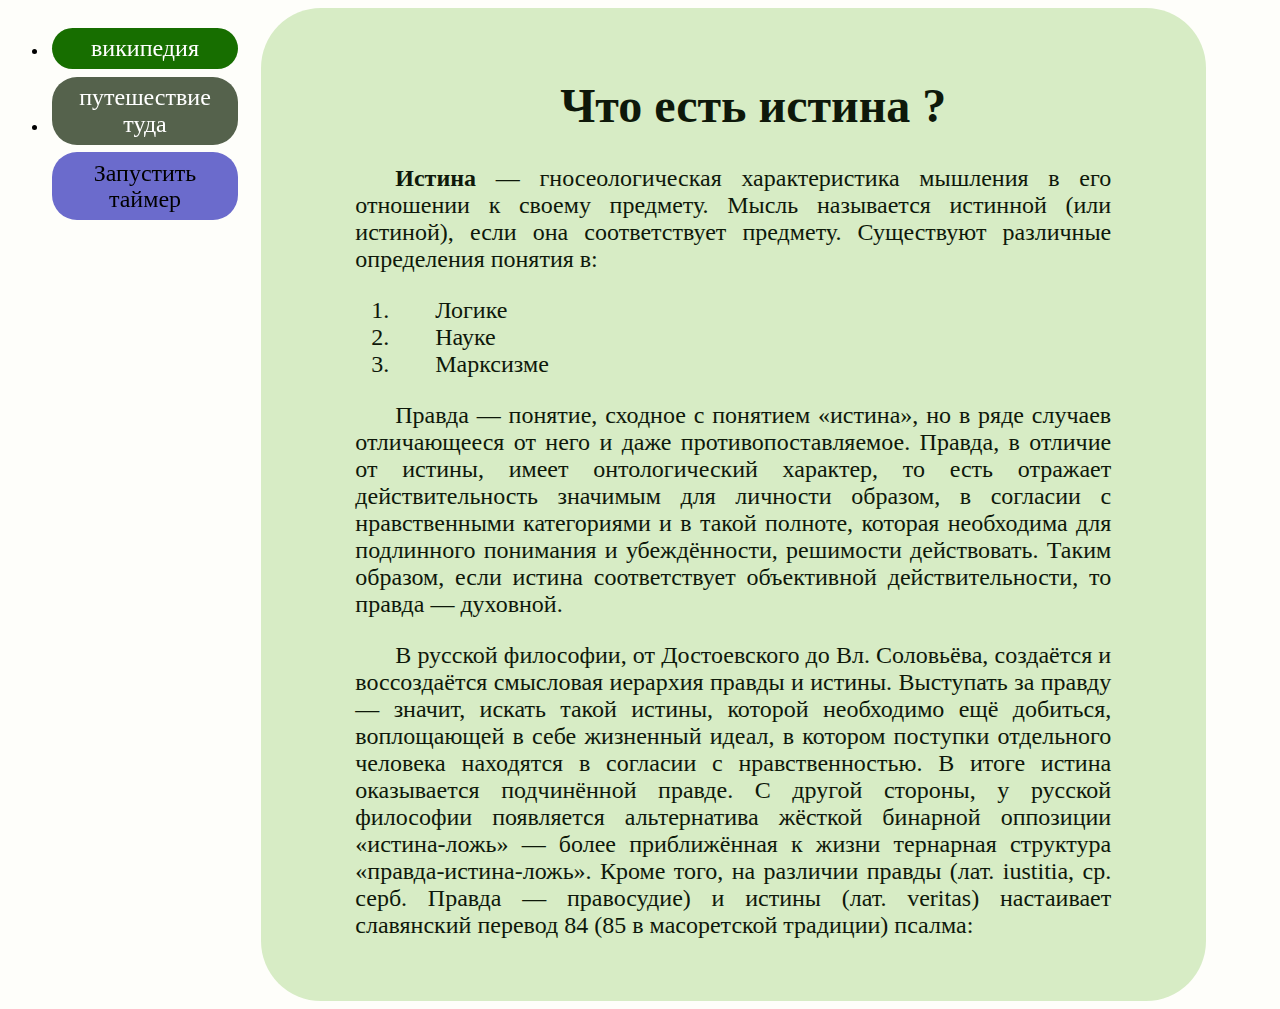
<file: index.html>
<!DOCTYPE html>
<html>
    <head>
        <title>Поиск истины</title>
        <link rel="stylesheet" href="css/styles.css">
        <script src = script\Main_Script.js></script>
        <!-- <audio src = "audio\One_two_three.mp3"></audio> -->
        <!-- <link rel="stylesheet" href="css/styles2.css"> -->
    </head>
    <body>
        <!-- <audio src="audio\Song.mp3" autoplay="autoplay"></audio> -->
        <div class="nav">
            <ul>
                <li><a id="pr" href="https://ru.wikipedia.org/wiki/Истина">википедия</a></li>
                <li><a id="th" href="index2.html">путешествие туда</a></li>
                <li id="timer" onclick = "Timer(this)"> Запустить таймер</li>
            </ul>
        </div>
        <div class="istina">
            <h1>Что есть истина ?</h1>
            <div class="col">
                <p><b>Иcтина</b> — гносеологическая характеристика мышления в его отношении к своему предмету. 
                Мысль называется истинной (или истиной), если она соответствует предмету.
                Существуют различные определения понятия в:</p>
                <ol>
                    <li>Логике</li>
                    <li>Науке</li>
                    <li>Марксизме</li>
                </ol>
                <p>Правда — понятие, сходное с понятием «истина», но в ряде случаев отличающееся от него и даже противопоставляемое. Правда, в отличие от истины, имеет онтологический характер, то есть отражает действительность значимым для личности образом, в согласии с нравственными категориями и в такой полноте, которая необходима для подлинного понимания и убеждённости, решимости действовать. Таким образом, если истина соответствует объективной действительности, то правда — духовной.
                </p>    
            </div> 
            <div class="col">
                <p>В русской философии, от Достоевского до Вл. Соловьёва, создаётся и воссоздаётся смысловая иерархия правды и истины. Выступать за правду — значит, искать такой истины, которой необходимо ещё добиться, воплощающей в себе жизненный идеал, в котором поступки отдельного человека находятся в согласии с нравственностью. В итоге истина оказывается подчинённой правде. С другой стороны, у русской философии появляется альтернатива жёсткой бинарной оппозиции «истина-ложь» — более приближённая к жизни тернарная структура «правда-истина-ложь».
                Кроме того, на различии правды (лат. iustitia, ср. серб. Правда — правосудие) и истины (лат. veritas) настаивает славянский перевод 84 (85 в масоретской традиции) псалма:
                </p>
            </div>
        </div>
    </body>
</html>
</file>
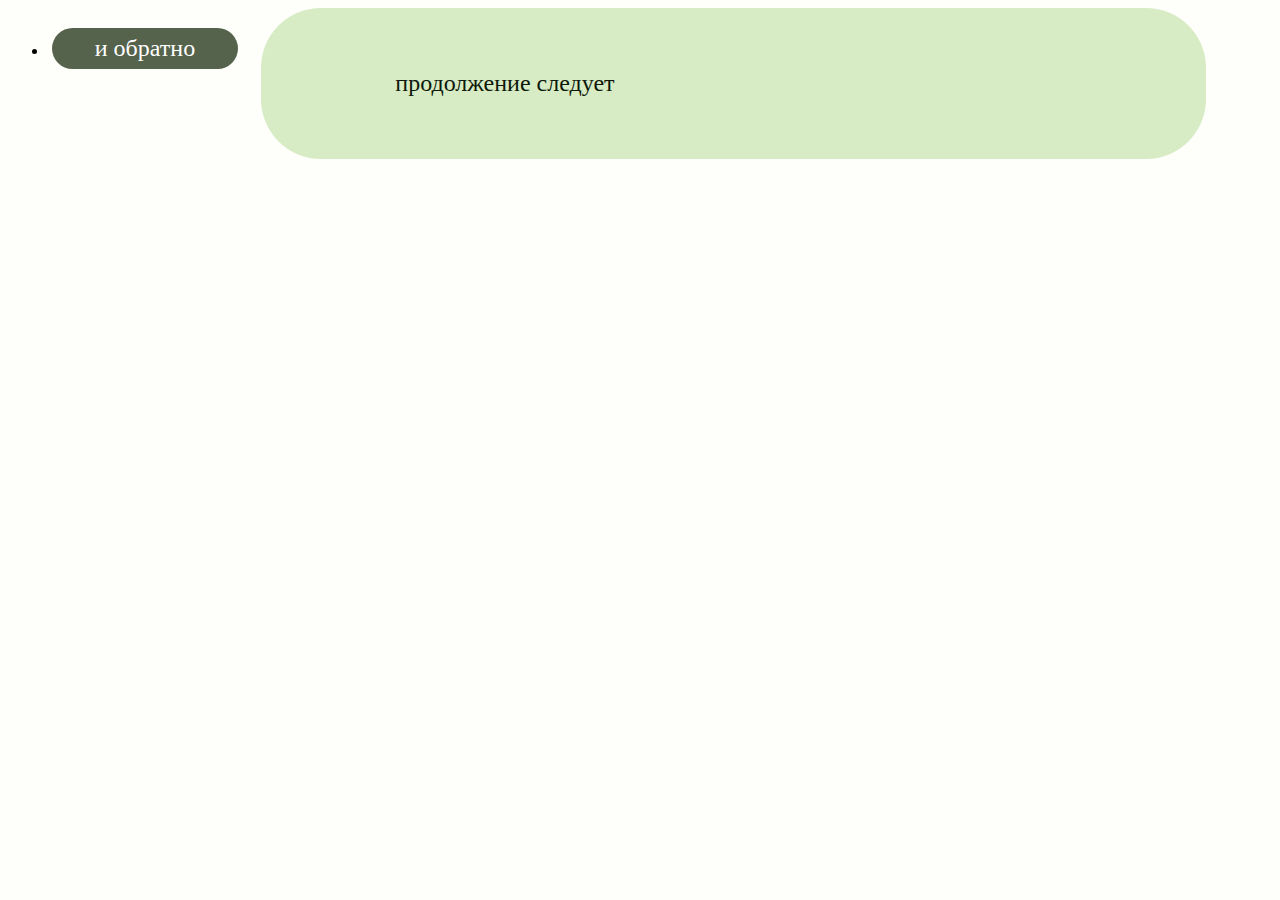
<file: index2.html>
<!DOCTYPE html>
<html>
    <head>
        <link rel="stylesheet" href="css/styles.css">
    </head>
    <body>
        <div class="nav">
            <ul>
                <li><a id="th" href="index.html">и обратно</a></li>
            </ul>
        </div>
        <div class="istina">
            <p>продолжение следует</p>
        </div>
    </body>
</html>
</file>
<file: css/styles.css>
body{
    background-color: #fdfdf691;
    font-family:  Palatino, URW Palladio L, serif;
}
.istina{
    position: relative;
    box-sizing: border-box;
    padding: 10mm 25mm 10mm 25mm;
    border-radius: 60px;
    width: 250mm;
    margin-left: 20%;
    /* box-shadow: 0 0 5mm 5mm #ffdbca; */
    text-align: justify;
    text-indent: 40px;
    font-size: x-large;
    background-color: #d7ecc5;
    color: #0e180a;
    text-decoration: none;
}
h1, ul{
    text-align: center;
}
.nav {
    position: fixed;
    /* list-style-type: none; */
    width: 18%;
    height: 100%;
    cursor: pointer;
}
a, #timer {
    display: inline-block;
    padding:  2mm; 
    margin: 1mm;
    line-height: 7mm;
    width: 90%;
    border-radius: 25px;
    background-color: rgb(107, 107, 204);
    text-decoration: none;
    font-size: 150%;
}
#pr{
    color: #ffffff;
    background-color: #176e00;
}
#th{
    background-color: #55624c;
    color: #ffffff;
}
</file>
<file: css/styles2.css>
/* Generated Styles - Do Not Edit */

.display1 {
  font-family: var(--md-sys-typescale-display1-font);
  font-weight: var(--md-sys-typescale-display1-weight);
  font-size: var(--md-sys-typescale-display1-size);
  line-height: var(--md-sys-typescale-display1-line-height);
  letter-spacing: var(--md-sys-typescale-display1-tracking);
}

.display2, .display-large {
  font-family: var(--md-sys-typescale-display2-font);
  font-weight: var(--md-sys-typescale-display2-weight);
  font-size: var(--md-sys-typescale-display2-size);
  line-height: var(--md-sys-typescale-display2-line-height);
  letter-spacing: var(--md-sys-typescale-display2-tracking);
}

.display3, .display-medium {
  font-family: var(--md-sys-typescale-display3-font);
  font-weight: var(--md-sys-typescale-display3-weight);
  font-size: var(--md-sys-typescale-display3-size);
  line-height: var(--md-sys-typescale-display3-line-height);
  letter-spacing: var(--md-sys-typescale-display3-tracking);
}

.headline1, .display-small {
  font-family: var(--md-sys-typescale-headline1-font);
  font-weight: var(--md-sys-typescale-headline1-weight);
  font-size: var(--md-sys-typescale-headline1-size);
  line-height: var(--md-sys-typescale-headline1-line-height);
  letter-spacing: var(--md-sys-typescale-headline1-tracking);
}

.headline2, .headline-large {
  font-family: var(--md-sys-typescale-headline2-font);
  font-weight: var(--md-sys-typescale-headline2-weight);
  font-size: var(--md-sys-typescale-headline2-size);
  line-height: var(--md-sys-typescale-headline2-line-height);
  letter-spacing: var(--md-sys-typescale-headline2-tracking);
}

.headline3, .headline-medium {
  font-family: var(--md-sys-typescale-headline3-font);
  font-weight: var(--md-sys-typescale-headline3-weight);
  font-size: var(--md-sys-typescale-headline3-size);
  line-height: var(--md-sys-typescale-headline3-line-height);
  letter-spacing: var(--md-sys-typescale-headline3-tracking);
}

.headline4, .headline-small {
  font-family: var(--md-sys-typescale-headline4-font);
  font-weight: var(--md-sys-typescale-headline4-weight);
  font-size: var(--md-sys-typescale-headline4-size);
  line-height: var(--md-sys-typescale-headline4-line-height);
  letter-spacing: var(--md-sys-typescale-headline4-tracking);
}

.headline5, .title-large {
  font-family: var(--md-sys-typescale-headline5-font);
  font-weight: var(--md-sys-typescale-headline5-weight);
  font-size: var(--md-sys-typescale-headline5-size);
  line-height: var(--md-sys-typescale-headline5-line-height);
  letter-spacing: var(--md-sys-typescale-headline5-tracking);
}

.headline6 {
  font-family: var(--md-sys-typescale-headline6-font);
  font-weight: var(--md-sys-typescale-headline6-weight);
  font-size: var(--md-sys-typescale-headline6-size);
  line-height: var(--md-sys-typescale-headline6-line-height);
  letter-spacing: var(--md-sys-typescale-headline6-tracking);
}

.subhead1, .title-medium {
  font-family: var(--md-sys-typescale-subhead1-font);
  font-weight: var(--md-sys-typescale-subhead1-weight);
  font-size: var(--md-sys-typescale-subhead1-size);
  line-height: var(--md-sys-typescale-subhead1-line-height);
  letter-spacing: var(--md-sys-typescale-subhead1-tracking);
}

.subhead2, .title-small {
  font-family: var(--md-sys-typescale-subhead2-font);
  font-weight: var(--md-sys-typescale-subhead2-weight);
  font-size: var(--md-sys-typescale-subhead2-size);
  line-height: var(--md-sys-typescale-subhead2-line-height);
  letter-spacing: var(--md-sys-typescale-subhead2-tracking);
}

.body1, .body-large {
  font-family: var(--md-sys-typescale-body1-font);
  font-weight: var(--md-sys-typescale-body1-weight);
  font-size: var(--md-sys-typescale-body1-size);
  line-height: var(--md-sys-typescale-body1-line-height);
  letter-spacing: var(--md-sys-typescale-body1-tracking);
}

.body2, .body-medium {
  font-family: var(--md-sys-typescale-body2-font);
  font-weight: var(--md-sys-typescale-body2-weight);
  font-size: var(--md-sys-typescale-body2-size);
  line-height: var(--md-sys-typescale-body2-line-height);
  letter-spacing: var(--md-sys-typescale-body2-tracking);
}

.caption, .body-small {
  font-family: var(--md-sys-typescale-caption-font);
  font-weight: var(--md-sys-typescale-caption-weight);
  font-size: var(--md-sys-typescale-caption-size);
  line-height: var(--md-sys-typescale-caption-line-height);
  letter-spacing: var(--md-sys-typescale-caption-tracking);
}

.button, .label-large {
  font-family: var(--md-sys-typescale-button-font);
  font-weight: var(--md-sys-typescale-button-weight);
  font-size: var(--md-sys-typescale-button-size);
  line-height: var(--md-sys-typescale-button-line-height);
  letter-spacing: var(--md-sys-typescale-button-tracking);
}

.overline, .label-medium {
  font-family: var(--md-sys-typescale-overline-font);
  font-weight: var(--md-sys-typescale-overline-weight);
  font-size: var(--md-sys-typescale-overline-size);
  line-height: var(--md-sys-typescale-overline-line-height);
  letter-spacing: var(--md-sys-typescale-overline-tracking);
}

.material-theme {
    --md-sys-typescale-display1-font: Roboto;
    --md-sys-typescale-display1-weight: Regular;
    --md-sys-typescale-display1-size: 64px;
    --md-sys-typescale-display1-line-height: 76px;
    --md-sys-typescale-display1-tracking: -0.5px;
    --md-sys-typescale-display2-font: Roboto;
    --md-sys-typescale-display2-weight: Regular;
    --md-sys-typescale-display2-size: 57px;
    --md-sys-typescale-display2-line-height: 64px;
    --md-sys-typescale-display2-tracking: -0.25px;
    --md-sys-typescale-display3-font: Roboto;
    --md-sys-typescale-display3-weight: Regular;
    --md-sys-typescale-display3-size: 45px;
    --md-sys-typescale-display3-line-height: 52px;
    --md-sys-typescale-display3-tracking: 0px;
    --md-sys-typescale-headline1-font: Roboto;
    --md-sys-typescale-headline1-weight: Regular;
    --md-sys-typescale-headline1-size: 36px;
    --md-sys-typescale-headline1-line-height: 44px;
    --md-sys-typescale-headline1-tracking: 0px;
    --md-sys-typescale-headline2-font: Roboto;
    --md-sys-typescale-headline2-weight: Regular;
    --md-sys-typescale-headline2-size: 32px;
    --md-sys-typescale-headline2-line-height: 40px;
    --md-sys-typescale-headline2-tracking: 0px;
    --md-sys-typescale-headline3-font: Roboto;
    --md-sys-typescale-headline3-weight: Regular;
    --md-sys-typescale-headline3-size: 28px;
    --md-sys-typescale-headline3-line-height: 36px;
    --md-sys-typescale-headline3-tracking: 0px;
    --md-sys-typescale-headline4-font: Roboto;
    --md-sys-typescale-headline4-weight: Regular;
    --md-sys-typescale-headline4-size: 24px;
    --md-sys-typescale-headline4-line-height: 32px;
    --md-sys-typescale-headline4-tracking: 0px;
    --md-sys-typescale-headline5-font: Roboto;
    --md-sys-typescale-headline5-weight: Regular;
    --md-sys-typescale-headline5-size: 22px;
    --md-sys-typescale-headline5-line-height: 28px;
    --md-sys-typescale-headline5-tracking: 0px;
    --md-sys-typescale-headline6-font: Roboto;
    --md-sys-typescale-headline6-weight: Regular;
    --md-sys-typescale-headline6-size: 18px;
    --md-sys-typescale-headline6-line-height: 24px;
    --md-sys-typescale-headline6-tracking: 0px;
    --md-sys-typescale-subhead1-font: Roboto;
    --md-sys-typescale-subhead1-weight: Medium;
    --md-sys-typescale-subhead1-size: 16px;
    --md-sys-typescale-subhead1-line-height: 24px;
    --md-sys-typescale-subhead1-tracking: 0.1px;
    --md-sys-typescale-subhead2-font: Roboto;
    --md-sys-typescale-subhead2-weight: Medium;
    --md-sys-typescale-subhead2-size: 14px;
    --md-sys-typescale-subhead2-line-height: 20px;
    --md-sys-typescale-subhead2-tracking: 0.1px;
    --md-sys-typescale-body1-font: Roboto;
    --md-sys-typescale-body1-weight: Regular;
    --md-sys-typescale-body1-size: 16px;
    --md-sys-typescale-body1-line-height: 24px;
    --md-sys-typescale-body1-tracking: 0.5px;
    --md-sys-typescale-body2-font: Roboto;
    --md-sys-typescale-body2-weight: Regular;
    --md-sys-typescale-body2-size: 14px;
    --md-sys-typescale-body2-line-height: 20px;
    --md-sys-typescale-body2-tracking: 0.25px;
    --md-sys-typescale-caption-font: Roboto;
    --md-sys-typescale-caption-weight: Regular;
    --md-sys-typescale-caption-size: 12px;
    --md-sys-typescale-caption-line-height: 16px;
    --md-sys-typescale-caption-tracking: 0.4px;
    --md-sys-typescale-button-font: Roboto;
    --md-sys-typescale-button-weight: Medium;
    --md-sys-typescale-button-size: 14px;
    --md-sys-typescale-button-line-height: 20px;
    --md-sys-typescale-button-tracking: 0.1px;
    --md-sys-typescale-overline-font: Roboto;
    --md-sys-typescale-overline-weight: Medium;
    --md-sys-typescale-overline-size: 12px;
    --md-sys-typescale-overline-line-height: 16px;
    --md-sys-typescale-overline-tracking: 0.5px;
    --md-sys-color-primary-light: #af2d27;
    --md-sys-color-on-primary-light: #ffffff;
    --md-sys-color-primary-container-light: #ffdad4;
    --md-sys-color-on-primary-container-light: #410001;
    --md-sys-color-secondary-light: #775652;
    --md-sys-color-on-secondary-light: #ffffff;
    --md-sys-color-secondary-container-light: #ffdad5;
    --md-sys-color-on-secondary-container-light: #2c1512;
    --md-sys-color-tertiary-light: #715b2e;
    --md-sys-color-on-tertiary-light: #ffffff;
    --md-sys-color-tertiary-container-light: #fddfa6;
    --md-sys-color-on-tertiary-container-light: #261900;
    --md-sys-color-error-light: #ba1b1b;
    --md-sys-color-on-error-light: #ffffff;
    --md-sys-color-error-container-light: #ffdad4;
    --md-sys-color-on-error-container-light: #410001;
    --md-sys-color-outline-light: #857371;
    --md-sys-color-background-light: #fcfcfc;
    --md-sys-color-on-background-light: #211a19;
    --md-sys-color-surface-light: #fcfcfc;
    --md-sys-color-on-surface-light: #211a19;
    --md-sys-color-surface-variant-light: #f4ddda;
    --md-sys-color-on-surface-variant-light: #534341;
    --md-sys-color-inverse-surface-light: #362f2e;
    --md-sys-color-inverse-on-surface-light: #fbeeec;
    --md-sys-color-primary-dark: #ffb4a9;
    --md-sys-color-on-primary-dark: #690003;
    --md-sys-color-primary-container-dark: #8e1313;
    --md-sys-color-on-primary-container-dark: #ffdad4;
    --md-sys-color-secondary-dark: #e7bcb7;
    --md-sys-color-on-secondary-dark: #442a27;
    --md-sys-color-secondary-container-dark: #5d3f3b;
    --md-sys-color-on-secondary-container-dark: #ffdad5;
    --md-sys-color-tertiary-dark: #e0c38c;
    --md-sys-color-on-tertiary-dark: #3f2e04;
    --md-sys-color-tertiary-container-dark: #584419;
    --md-sys-color-on-tertiary-container-dark: #fddfa6;
    --md-sys-color-error-dark: #ffb4a9;
    --md-sys-color-on-error-dark: #680003;
    --md-sys-color-error-container-dark: #930006;
    --md-sys-color-on-error-container-dark: #ffdad4;
    --md-sys-color-outline-dark: #a08c89;
    --md-sys-color-background-dark: #211a19;
    --md-sys-color-on-background-dark: #ede0de;
    --md-sys-color-surface-dark: #211a19;
    --md-sys-color-on-surface-dark: #ede0de;
    --md-sys-color-surface-variant-dark: #534341;
    --md-sys-color-on-surface-variant-dark: #d8c2bf;
    --md-sys-color-inverse-surface-dark: #ede0de;
    --md-sys-color-inverse-on-surface-dark: #211a19;
}
@media (prefers-color-scheme: light) {
  .material-theme {
    --md-sys-color-primary: var(--md-sys-color-primary-light);
    --md-sys-color-on-primary: var(--md-sys-color-on-primary-light);
    --md-sys-color-primary-container: var(--md-sys-color-primary-container-light);
    --md-sys-color-on-primary-container: var(--md-sys-color-on-primary-container-light);
    --md-sys-color-secondary: var(--md-sys-color-secondary-light);
    --md-sys-color-on-secondary: var(--md-sys-color-on-secondary-light);
    --md-sys-color-secondary-container: var(--md-sys-color-secondary-container-light);
    --md-sys-color-on-secondary-container: var(--md-sys-color-on-secondary-container-light);
    --md-sys-color-tertiary: var(--md-sys-color-tertiary-light);
    --md-sys-color-on-tertiary: var(--md-sys-color-on-tertiary-light);
    --md-sys-color-tertiary-container: var(--md-sys-color-tertiary-container-light);
    --md-sys-color-on-tertiary-container: var(--md-sys-color-on-tertiary-container-light);
    --md-sys-color-error: var(--md-sys-color-error-light);
    --md-sys-color-on-error: var(--md-sys-color-on-error-light);
    --md-sys-color-error-container: var(--md-sys-color-error-container-light);
    --md-sys-color-on-error-container: var(--md-sys-color-on-error-container-light);
    --md-sys-color-outline: var(--md-sys-color-outline-light);
    --md-sys-color-background: var(--md-sys-color-background-light);
    --md-sys-color-on-background: var(--md-sys-color-on-background-light);
    --md-sys-color-surface: var(--md-sys-color-surface-light);
    --md-sys-color-on-surface: var(--md-sys-color-on-surface-light);
    --md-sys-color-surface-variant: var(--md-sys-color-surface-variant-light);
    --md-sys-color-on-surface-variant: var(--md-sys-color-on-surface-variant-light);
    --md-sys-color-inverse-surface: var(--md-sys-color-inverse-surface-light);
    --md-sys-color-inverse-on-surface: var(--md-sys-color-inverse-on-surface-light);
  }
  .dark-theme {
    --md-sys-color-primary: var(--md-sys-color-primary-dark);
    --md-sys-color-on-primary: var(--md-sys-color-on-primary-dark);
    --md-sys-color-primary-container: var(--md-sys-color-primary-container-dark);
    --md-sys-color-on-primary-container: var(--md-sys-color-on-primary-container-dark);
    --md-sys-color-secondary: var(--md-sys-color-secondary-dark);
    --md-sys-color-on-secondary: var(--md-sys-color-on-secondary-dark);
    --md-sys-color-secondary-container: var(--md-sys-color-secondary-container-dark);
    --md-sys-color-on-secondary-container: var(--md-sys-color-on-secondary-container-dark);
    --md-sys-color-tertiary: var(--md-sys-color-tertiary-dark);
    --md-sys-color-on-tertiary: var(--md-sys-color-on-tertiary-dark);
    --md-sys-color-tertiary-container: var(--md-sys-color-tertiary-container-dark);
    --md-sys-color-on-tertiary-container: var(--md-sys-color-on-tertiary-container-dark);
    --md-sys-color-error: var(--md-sys-color-error-dark);
    --md-sys-color-on-error: var(--md-sys-color-on-error-dark);
    --md-sys-color-error-container: var(--md-sys-color-error-container-dark);
    --md-sys-color-on-error-container: var(--md-sys-color-on-error-container-dark);
    --md-sys-color-outline: var(--md-sys-color-outline-dark);
    --md-sys-color-background: var(--md-sys-color-background-dark);
    --md-sys-color-on-background: var(--md-sys-color-on-background-dark);
    --md-sys-color-surface: var(--md-sys-color-surface-dark);
    --md-sys-color-on-surface: var(--md-sys-color-on-surface-dark);
    --md-sys-color-surface-variant: var(--md-sys-color-surface-variant-dark);
    --md-sys-color-on-surface-variant: var(--md-sys-color-on-surface-variant-dark);
    --md-sys-color-inverse-surface: var(--md-sys-color-inverse-surface-dark);
    --md-sys-color-inverse-on-surface: var(--md-sys-color-inverse-on-surface-dark);
  }
}

@media (prefers-color-scheme: dark) {
  .material-theme {
    --md-sys-color-primary: var(--md-sys-color-primary-dark);
    --md-sys-color-on-primary: var(--md-sys-color-on-primary-dark);
    --md-sys-color-primary-container: var(--md-sys-color-primary-container-dark);
    --md-sys-color-on-primary-container: var(--md-sys-color-on-primary-container-dark);
    --md-sys-color-secondary: var(--md-sys-color-secondary-dark);
    --md-sys-color-on-secondary: var(--md-sys-color-on-secondary-dark);
    --md-sys-color-secondary-container: var(--md-sys-color-secondary-container-dark);
    --md-sys-color-on-secondary-container: var(--md-sys-color-on-secondary-container-dark);
    --md-sys-color-tertiary: var(--md-sys-color-tertiary-dark);
    --md-sys-color-on-tertiary: var(--md-sys-color-on-tertiary-dark);
    --md-sys-color-tertiary-container: var(--md-sys-color-tertiary-container-dark);
    --md-sys-color-on-tertiary-container: var(--md-sys-color-on-tertiary-container-dark);
    --md-sys-color-error: var(--md-sys-color-error-dark);
    --md-sys-color-on-error: var(--md-sys-color-on-error-dark);
    --md-sys-color-error-container: var(--md-sys-color-error-container-dark);
    --md-sys-color-on-error-container: var(--md-sys-color-on-error-container-dark);
    --md-sys-color-outline: var(--md-sys-color-outline-dark);
    --md-sys-color-background: var(--md-sys-color-background-dark);
    --md-sys-color-on-background: var(--md-sys-color-on-background-dark);
    --md-sys-color-surface: var(--md-sys-color-surface-dark);
    --md-sys-color-on-surface: var(--md-sys-color-on-surface-dark);
    --md-sys-color-surface-variant: var(--md-sys-color-surface-variant-dark);
    --md-sys-color-on-surface-variant: var(--md-sys-color-on-surface-variant-dark);
    --md-sys-color-inverse-surface: var(--md-sys-color-inverse-surface-dark);
    --md-sys-color-inverse-on-surface: var(--md-sys-color-inverse-on-surface-dark);
  }
  .light-theme {
    --md-sys-color-primary: var(--md-sys-color-primary-light);
    --md-sys-color-on-primary: var(--md-sys-color-on-primary-light);
    --md-sys-color-primary-container: var(--md-sys-color-primary-container-light);
    --md-sys-color-on-primary-container: var(--md-sys-color-on-primary-container-light);
    --md-sys-color-secondary: var(--md-sys-color-secondary-light);
    --md-sys-color-on-secondary: var(--md-sys-color-on-secondary-light);
    --md-sys-color-secondary-container: var(--md-sys-color-secondary-container-light);
    --md-sys-color-on-secondary-container: var(--md-sys-color-on-secondary-container-light);
    --md-sys-color-tertiary: var(--md-sys-color-tertiary-light);
    --md-sys-color-on-tertiary: var(--md-sys-color-on-tertiary-light);
    --md-sys-color-tertiary-container: var(--md-sys-color-tertiary-container-light);
    --md-sys-color-on-tertiary-container: var(--md-sys-color-on-tertiary-container-light);
    --md-sys-color-error: var(--md-sys-color-error-light);
    --md-sys-color-on-error: var(--md-sys-color-on-error-light);
    --md-sys-color-error-container: var(--md-sys-color-error-container-light);
    --md-sys-color-on-error-container: var(--md-sys-color-on-error-container-light);
    --md-sys-color-outline: var(--md-sys-color-outline-light);
    --md-sys-color-background: var(--md-sys-color-background-light);
    --md-sys-color-on-background: var(--md-sys-color-on-background-light);
    --md-sys-color-surface: var(--md-sys-color-surface-light);
    --md-sys-color-on-surface: var(--md-sys-color-on-surface-light);
    --md-sys-color-surface-variant: var(--md-sys-color-surface-variant-light);
    --md-sys-color-on-surface-variant: var(--md-sys-color-on-surface-variant-light);
    --md-sys-color-inverse-surface: var(--md-sys-color-inverse-surface-light);
    --md-sys-color-inverse-on-surface: var(--md-sys-color-inverse-on-surface-light);
  }
}
</file>
